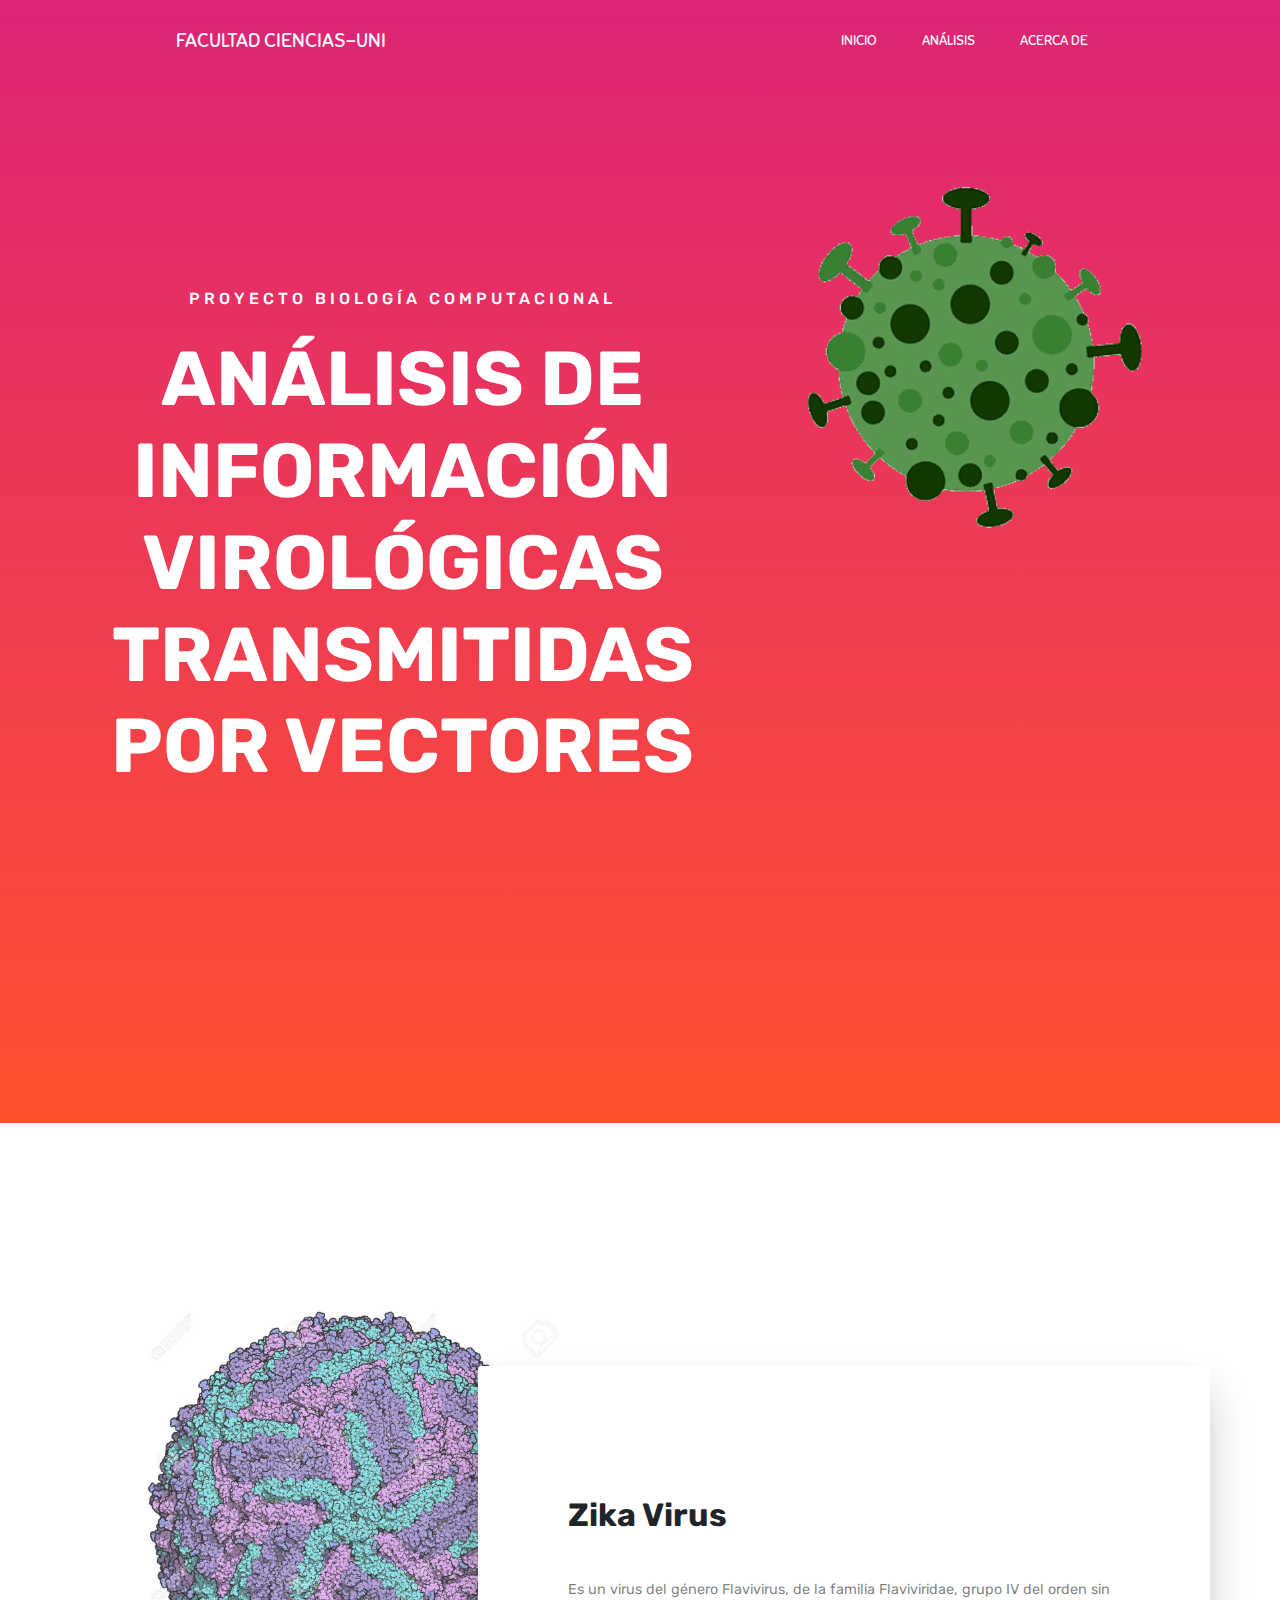
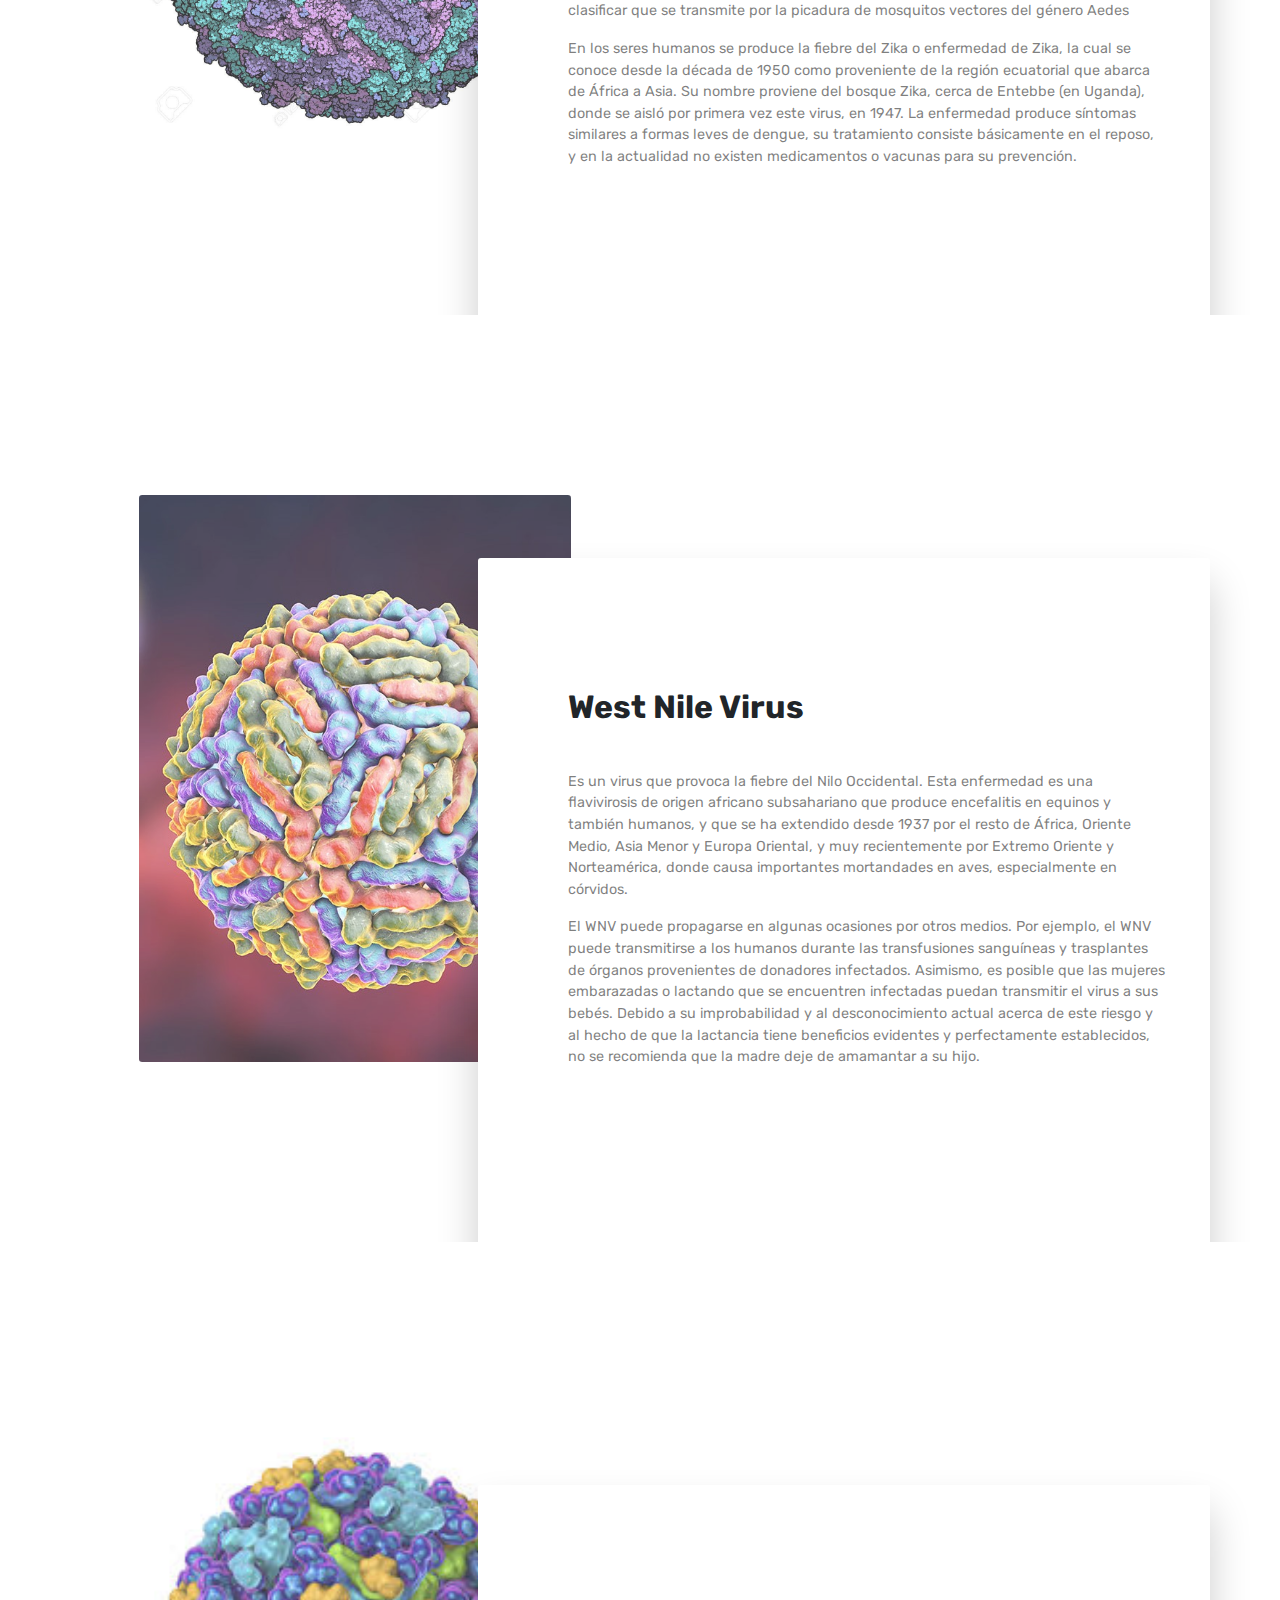
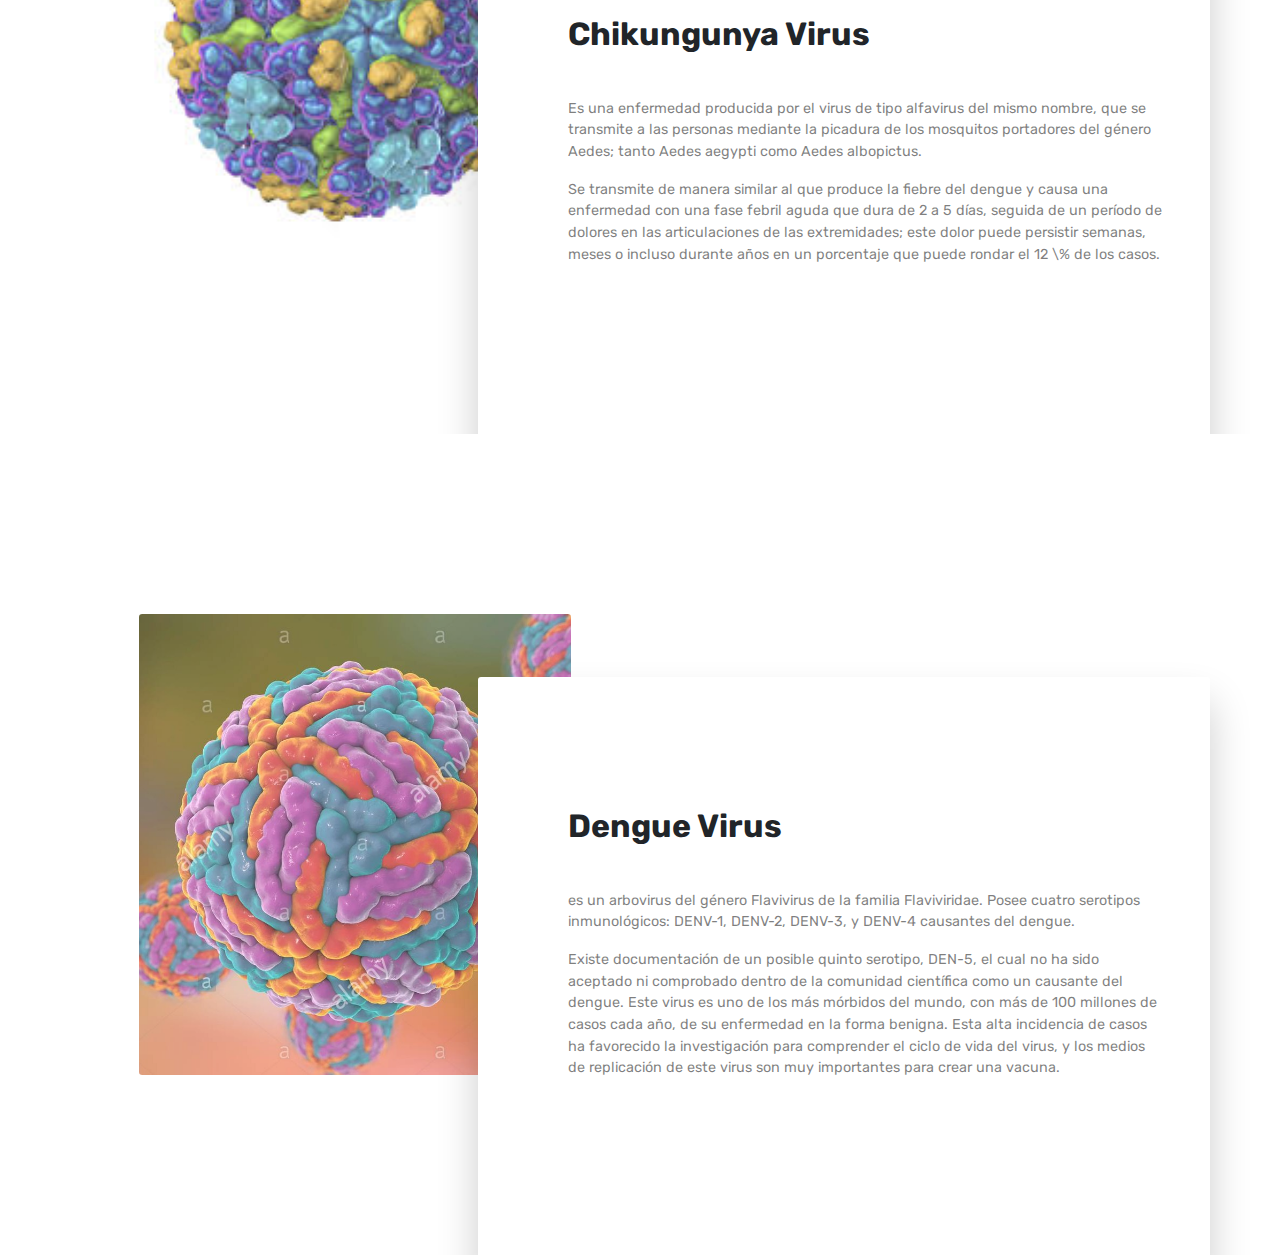
<file: src/Index.html>
<!DOCTYPE html>
<html lang="en">

<head>
  <meta charset="UTF-8" />
  <meta name="viewport" content="width=device-width, initial-scale=1.0" />
  <meta http-equiv="X-UA-Compatible" content="ie=edge" />
  <title>INICIO</title>

  <link rel="stylesheet" href="https://stackpath.bootstrapcdn.com/bootstrap/4.3.1/css/bootstrap.min.css"
    integrity="sha384-ggOyR0iXCbMQv3Xipma34MD+dH/1fQ784/j6cY/iJTQUOhcWr7x9JvoRxT2MZw1T" crossorigin="anonymous" />
  <link rel="stylesheet" href="https://use.fontawesome.com/releases/v5.7.2/css/all.css"
    integrity="sha384-fnmOCqbTlWIlj8LyTjo7mOUStjsKC4pOpQbqyi7RrhN7udi9RwhKkMHpvLbHG9Sr" crossorigin="anonymous">
  <link rel="stylesheet" href="./Style.css" />
</head>

<body>
  <header>
    <div class="container-fluid p-0">
      <nav class="navbar navbar-expand-lg">
        <a class="navbar-brand" href="#">
          <i class="fas fa-book-reader fa-2x mx-3"></i>FACULTAD CIENCIAS-UNI</a>
        <button class="navbar-toggler" type="button" data-toggle="collapse" data-target="#navbarNav"
          aria-controls="navbarNav" aria-expanded="false" aria-label="Toggle navigation">
          <i class="fas fa-align-right text-light"></i>
        </button>
        <div class="collapse navbar-collapse" id="navbarNav">
          <div class="mr-auto"></div>
          <ul class="navbar-nav">
            <li class="nav-item active">
              <a class="nav-link" href="#">INICIO
                <span class="sr-only">(current)</span>
              </a>
            </li>

            <li class="nav-item dropdown">
              <div class="dropdown">
                <a href="#" class="nav-link">ANÁLISIS</a>
                <div class="dropdown-content">
                  <a href="#">Proteinas</a>
                  <a href="#">Árbol Filogenético</a>
                </div>
              </div>
            </li>
            <li class="nav-item">
              <a class="nav-link" href="#">ACERCA DE</a>
            </li>
          </ul>
        </div>
      </nav>
    </div>
    <div class="container text-center">
      <div class="row">
        <div class="col-md-7 col-sm-12  text-white">
          <h6>PROYECTO BIOLOGÍA COMPUTACIONAL</h6>
          <h1>ANÁLISIS DE INFORMACIÓN VIROLÓGICAS TRANSMITIDAS POR VECTORES</h1>

        </div>
        <div class="col-md-5 col-sm-12  h-25">
          <img src="../assets/virus.png" alt="Virus" />
        </div>
      </div>
    </div>
  </header>
  <main>
    <section class="section-1">
      <div class="container text-center">
        <div class="row">
          <div class="col-md-6 col-12">
            <div class="pray">
              <img src="../assets/zika.jpg" alt="Pray" class="" />
            </div>
          </div>
          <div class="col-md-6 col-12">
            <div class="panel text-left">
              <h1>Zika Virus</h1>
              <p class="pt-4">
                Es un virus del género Flavivirus, de la familia Flaviviridae, grupo IV del orden
                sin clasificar que se transmite por la picadura de mosquitos vectores del género Aedes
              </p>
              <p>
                En los seres humanos se produce la fiebre del Zika o enfermedad de Zika, la cual se
                conoce desde la década de 1950 como proveniente de la región ecuatorial que abarca de
                África a Asia. Su nombre proviene del bosque Zika, cerca de Entebbe (en Uganda), donde
                se aisló por primera vez este virus, en 1947.
                La enfermedad produce síntomas similares a formas leves de dengue, su tratamiento
                consiste básicamente en el reposo, y en la actualidad no existen medicamentos o vacunas
                para su prevención.
              </p>
            </div>
          </div>
        </div>
      </div>
    </section>
    <section class="section-1">
      <div class="container text-center">
        <div class="row">
          <div class="col-md-6 col-12">
            <div class="pray">
              <img src="../assets/wnv_virus.jpg" alt="Pray" class="" />
            </div>
          </div>
          <div class="col-md-6 col-12">
            <div class="panel text-left">
              <h1>West Nile Virus</h1>
              <p class="pt-4">
                Es un virus que provoca la fiebre del Nilo Occidental. Esta enfermedad es una flavivirosis
                de origen africano subsahariano que produce encefalitis en equinos y también humanos,
                y que se ha extendido desde 1937 por el resto de África, Oriente Medio, Asia Menor y Europa
                Oriental, y muy recientemente por Extremo Oriente y Norteamérica, donde causa importantes
                mortandades en aves, especialmente en córvidos.
              </p>
              <p>
                El WNV puede propagarse en algunas ocasiones por otros medios. Por ejemplo, el WNV puede transmitirse a
                los humanos durante las transfusiones sanguíneas y trasplantes de órganos provenientes de donadores
                infectados. Asimismo, es posible que las mujeres embarazadas o lactando que se encuentren infectadas
                puedan transmitir el virus a sus bebés. Debido a su improbabilidad y al desconocimiento actual acerca de
                este riesgo y al hecho de que la lactancia tiene beneficios evidentes y perfectamente establecidos, no
                se recomienda que la madre deje de amamantar a su hijo.
              </p>
            </div>
          </div>
        </div>
      </div>
    </section>
    <section class="section-1">
      <div class="container text-center">
        <div class="row">
          <div class="col-md-6 col-12">
            <div class="pray">
              <img src="../assets/chikungunya.jpg" alt="Pray" class="" />
            </div>
          </div>
          <div class="col-md-6 col-12">
            <div class="panel text-left">
              <h1>Chikungunya Virus</h1>
              <p class="pt-4">
                Es una enfermedad producida por el virus de tipo alfavirus del mismo nombre, que se transmite a las
                personas mediante la picadura de los mosquitos portadores del género Aedes; tanto Aedes aegypti como
                Aedes albopictus.
              </p>
              <p>
                Se transmite de manera similar al que produce la fiebre del dengue y causa una enfermedad con una fase
                febril aguda que dura de 2 a 5 días, seguida de un período de dolores en las articulaciones de las
                extremidades; este dolor puede persistir semanas, meses o incluso durante años en un porcentaje que
                puede rondar el 12 \% de los casos.
              </p>
            </div>
          </div>
        </div>
      </div>
    </section>
    <section class="section-1">
      <div class="container text-center">
        <div class="row">
          <div class="col-md-6 col-12">
            <div class="pray">
              <img src="../assets/Dengue.jpg" alt="Pray" class="" />
            </div>
          </div>
          <div class="col-md-6 col-12">
            <div class="panel text-left">
              <h1>Dengue Virus</h1>
              <p class="pt-4">
                es un arbovirus del género Flavivirus de la familia Flaviviridae. Posee cuatro serotipos inmunológicos:
                DENV-1, DENV-2, DENV-3, y DENV-4 causantes del dengue.
              </p>
              <p>
                Existe documentación de un posible quinto serotipo, DEN-5, el cual no ha sido aceptado ni comprobado
                dentro de la comunidad científica como un causante del dengue. Este virus es uno de los más mórbidos del
                mundo, con más de 100 millones de casos cada año, de su enfermedad en la forma benigna. Esta alta
                incidencia de casos ha favorecido la investigación para comprender el ciclo de vida del virus, y los
                medios de replicación de este virus son muy importantes para crear una vacuna.
              </p>
            </div>
          </div>
        </div>
      </div>
    </section>

  </main>


  <script src="https://cdnjs.cloudflare.com/ajax/libs/jquery/3.3.1/jquery.min.js"></script>
  <script src="https://cdnjs.cloudflare.com/ajax/libs/popper.js/1.14.7/umd/popper.min.js"
    integrity="sha384-UO2eT0CpHqdSJQ6hJty5KVphtPhzWj9WO1clHTMGa3JDZwrnQq4sF86dIHNDz0W1" crossorigin="anonymous">
  </script>
  <script src="https://stackpath.bootstrapcdn.com/bootstrap/4.3.1/js/bootstrap.min.js"
    integrity="sha384-JjSmVgyd0p3pXB1rRibZUAYoIIy6OrQ6VrjIEaFf/nJGzIxFDsf4x0xIM+B07jRM" crossorigin="anonymous">
  </script>
</body>

</html>
</file>
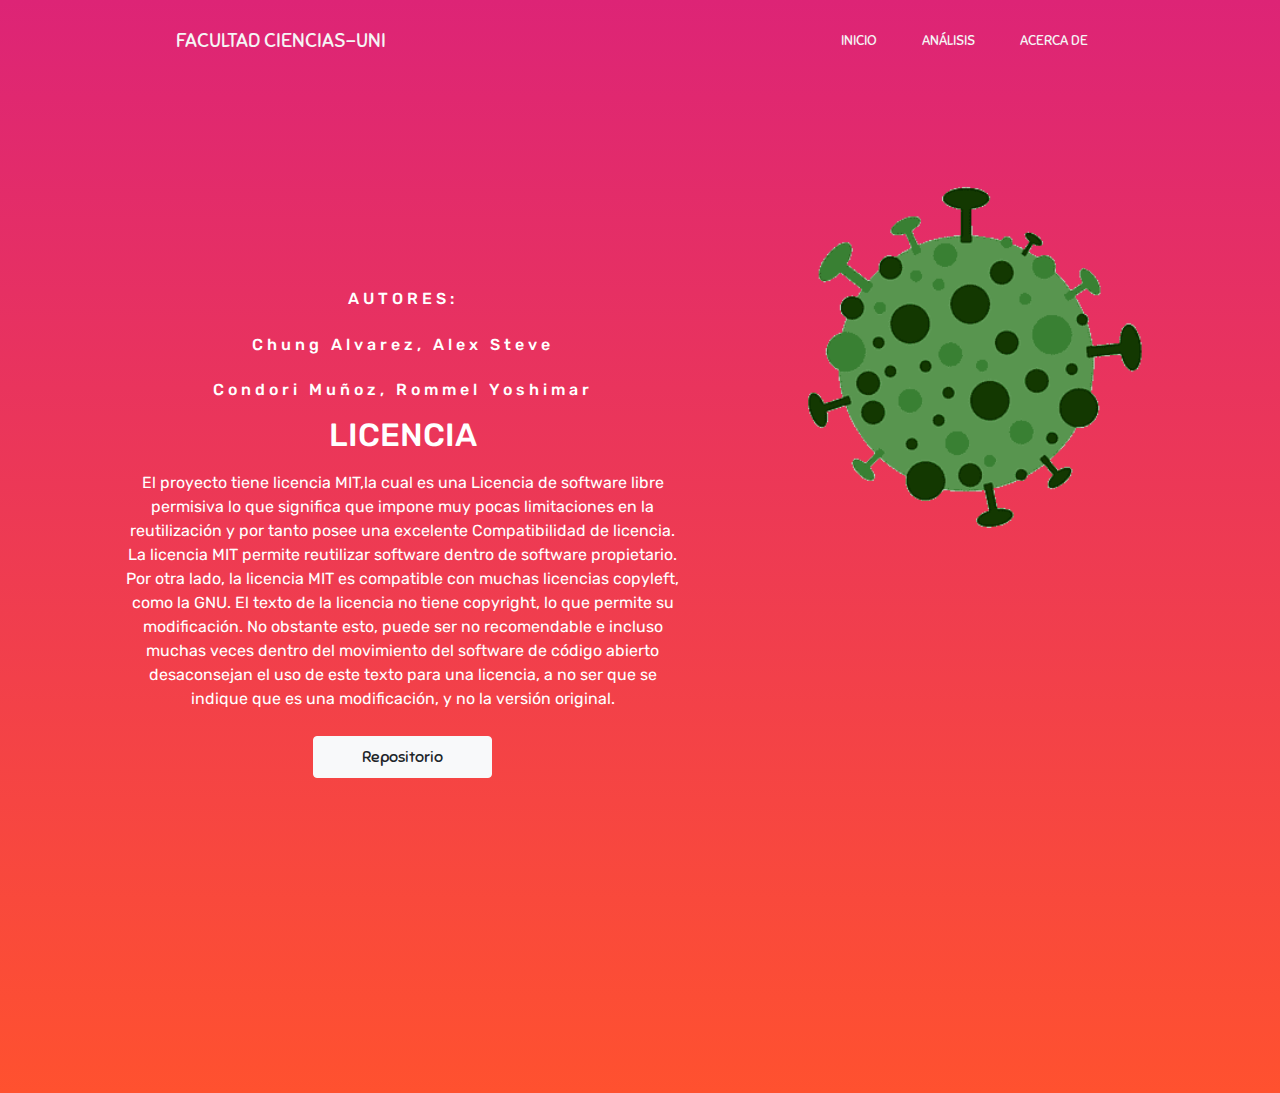
<file: src/about.html>
<!DOCTYPE html>
<html lang="en">

<head>
    <meta charset="UTF-8" />
    <meta name="viewport" content="width=device-width, initial-scale=1.0" />
    <meta http-equiv="X-UA-Compatible" content="ie=edge" />
    <title>ACERCA DE</title>

    <link rel="stylesheet" href="https://stackpath.bootstrapcdn.com/bootstrap/4.3.1/css/bootstrap.min.css"
        integrity="sha384-ggOyR0iXCbMQv3Xipma34MD+dH/1fQ784/j6cY/iJTQUOhcWr7x9JvoRxT2MZw1T" crossorigin="anonymous" />
    <link rel="stylesheet" href="https://use.fontawesome.com/releases/v5.7.2/css/all.css"
        integrity="sha384-fnmOCqbTlWIlj8LyTjo7mOUStjsKC4pOpQbqyi7RrhN7udi9RwhKkMHpvLbHG9Sr" crossorigin="anonymous">
    <link rel="stylesheet" href="./Style.css" />
</head>

<body>
    <header>
        <div class="container-fluid p-0">
            <nav class="navbar navbar-expand-lg">
                <a class="navbar-brand" href="#">
                    <i class="fas fa-book-reader fa-2x mx-3"></i>FACULTAD CIENCIAS-UNI</a>
                <button class="navbar-toggler" type="button" data-toggle="collapse" data-target="#navbarNav"
                    aria-controls="navbarNav" aria-expanded="false" aria-label="Toggle navigation">
                    <i class="fas fa-align-right text-light"></i>
                </button>
                <div class="collapse navbar-collapse" id="navbarNav">
                    <div class="mr-auto"></div>
                    <ul class="navbar-nav">
                        <li class="nav-item active">
                            <a class="nav-link" href="#">INICIO
                                <span class="sr-only">(current)</span>
                            </a>
                        </li>

                        <li class="nav-item dropdown">
                            <div class="dropdown">
                                <a href="#" class="nav-link">ANÁLISIS</a>
                                <div class="dropdown-content">
                                    <a href="#">Proteinas</a>
                                    <a href="#">Árbol Filogenético</a>
                                </div>
                            </div>
                        </li>
                        <li class="nav-item">
                            <a class="nav-link" href="#">ACERCA DE</a>
                        </li>
                    </ul>
                </div>
            </nav>
        </div>
        <div class="container text-center">
            <div class="row">
                <div class="col-md-7 col-sm-12  text-white">
                    <h6>AUTORES: </h6>
                    <h6>Chung Alvarez, Alex Steve</h6>
                    <h6>Condori Muñoz, Rommel Yoshimar</h6>
                    <h2>LICENCIA</h2>
                    <p>
                        El proyecto tiene licencia MIT,la cual es una Licencia de software libre permisiva lo que
                        significa que impone muy pocas limitaciones en la reutilización y por tanto posee una excelente
                        Compatibilidad de licencia. La licencia MIT permite reutilizar software dentro de software
                        propietario.
                        Por otra lado, la licencia MIT es compatible con muchas licencias copyleft, como la GNU.
                        El texto de la licencia no tiene copyright, lo que permite su modificación. No obstante esto,
                        puede ser no recomendable e incluso muchas veces dentro del movimiento del software de código
                        abierto desaconsejan el uso de este texto para una licencia, a no ser que se indique que es una
                        modificación, y no la versión original.
                    </p>

                    <a class="btn btn-light px-5 py-2 primary-btn"
                        href="https://github.com/AlexChungA/CC471-Biolog-aComputacional-Proyecto">Repositorio</a>

                </div>
                <div class="col-md-5 col-sm-12  h-25">
                    <img src="../assets/virus.png" alt="Book" />
                </div>
            </div>
        </div>
    </header>

    <script src="https://cdnjs.cloudflare.com/ajax/libs/jquery/3.3.1/jquery.min.js"></script>
    <script src="https://cdnjs.cloudflare.com/ajax/libs/popper.js/1.14.7/umd/popper.min.js"
        integrity="sha384-UO2eT0CpHqdSJQ6hJty5KVphtPhzWj9WO1clHTMGa3JDZwrnQq4sF86dIHNDz0W1" crossorigin="anonymous">
    </script>
    <script src="https://stackpath.bootstrapcdn.com/bootstrap/4.3.1/js/bootstrap.min.js"
        integrity="sha384-JjSmVgyd0p3pXB1rRibZUAYoIIy6OrQ6VrjIEaFf/nJGzIxFDsf4x0xIM+B07jRM" crossorigin="anonymous">
    </script>
</body>

</html>
</file>
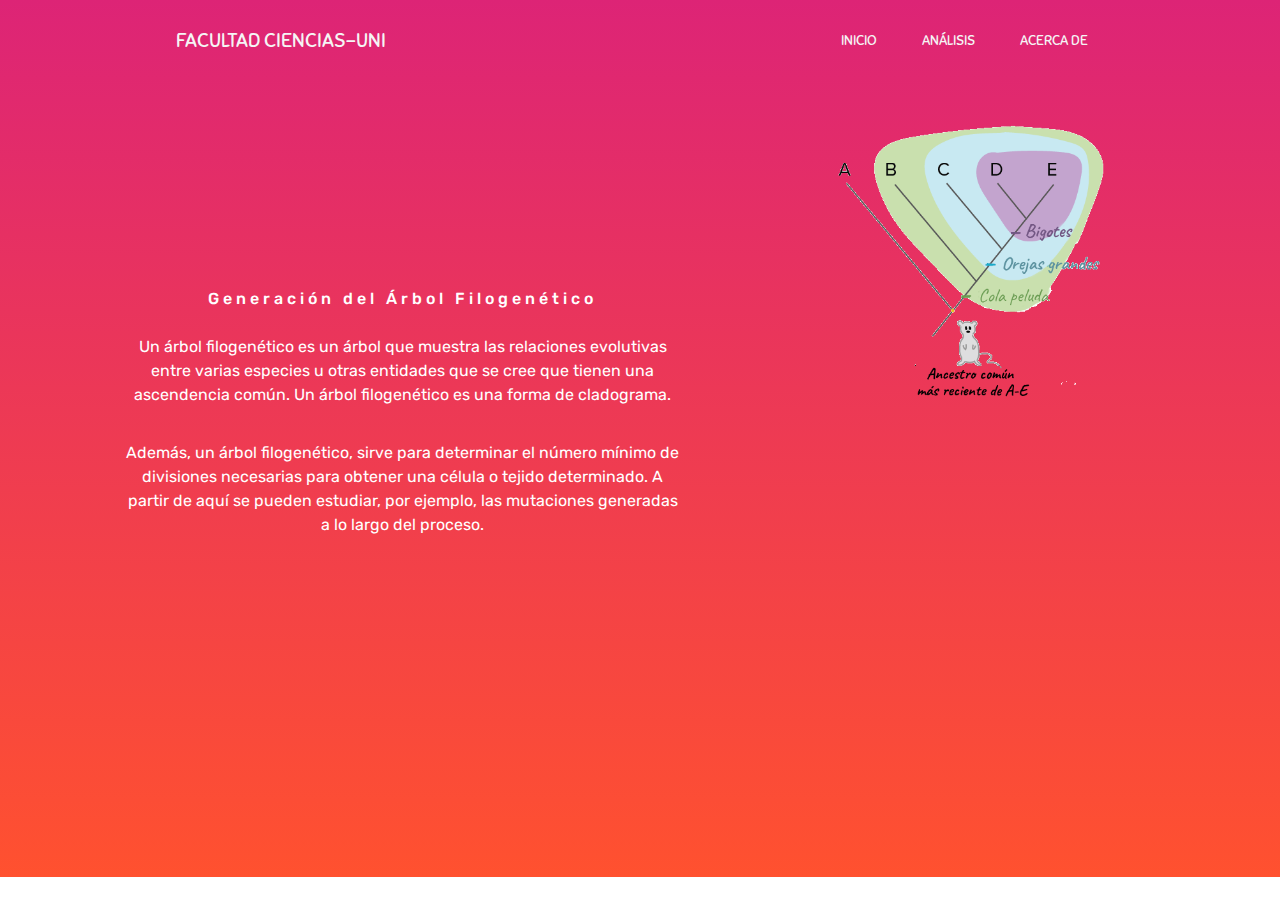
<file: src/analisis_arbol.html>
<!DOCTYPE html>
<html lang="en">

<head>
    <meta charset="UTF-8" />
    <meta name="viewport" content="width=device-width, initial-scale=1.0" />
    <meta http-equiv="X-UA-Compatible" content="ie=edge" />
    <title>ANÁLISIS ARBOL FILOGENÉTICO</title>

    <link rel="stylesheet" href="https://stackpath.bootstrapcdn.com/bootstrap/4.3.1/css/bootstrap.min.css"
        integrity="sha384-ggOyR0iXCbMQv3Xipma34MD+dH/1fQ784/j6cY/iJTQUOhcWr7x9JvoRxT2MZw1T" crossorigin="anonymous" />
    <link rel="stylesheet" href="https://use.fontawesome.com/releases/v5.7.2/css/all.css"
        integrity="sha384-fnmOCqbTlWIlj8LyTjo7mOUStjsKC4pOpQbqyi7RrhN7udi9RwhKkMHpvLbHG9Sr" crossorigin="anonymous">
    <link rel="stylesheet" href="./Style.css" />
</head>

<body>
    <header>
        <div class="container-fluid p-0">
            <nav class="navbar navbar-expand-lg">
                <a class="navbar-brand" href="#">
                    <i class="fas fa-book-reader fa-2x mx-3"></i>FACULTAD CIENCIAS-UNI</a>
                <button class="navbar-toggler" type="button" data-toggle="collapse" data-target="#navbarNav"
                    aria-controls="navbarNav" aria-expanded="false" aria-label="Toggle navigation">
                    <i class="fas fa-align-right text-light"></i>
                </button>
                <div class="collapse navbar-collapse" id="navbarNav">
                    <div class="mr-auto"></div>
                    <ul class="navbar-nav">
                        <li class="nav-item active">
                            <a class="nav-link" href="#">INICIO
                                <span class="sr-only">(current)</span>
                            </a>
                        </li>

                        <li class="nav-item dropdown">
                            <div class="dropdown">
                                <a href="#" class="nav-link">ANÁLISIS</a>
                                <div class="dropdown-content">
                                    <a href="#">Proteinas</a>
                                    <a href="#">Árbol Filogenético</a>
                                </div>
                            </div>
                        </li>
                        <li class="nav-item">
                            <a class="nav-link" href="#">ACERCA DE</a>
                        </li>
                    </ul>
                </div>
            </nav>
        </div>
        <div class="container text-center">
            <div class="row">
                <div class="col-md-7 col-sm-12  text-white">
                    <h6>Generación del Árbol Filogenético </h6>
                    <p>
                        Un árbol filogenético es un árbol que muestra las relaciones evolutivas entre varias especies u
                        otras entidades que se cree que tienen una ascendencia común. Un árbol filogenético es una forma
                        de cladograma.
                    </p>
                    <p>
                        Además, un árbol filogenético, sirve para determinar el número mínimo de divisiones necesarias
                        para obtener una célula o tejido determinado. A partir de aquí se pueden estudiar, por ejemplo,
                        las mutaciones generadas a lo largo del proceso.
                    </p>

                </div>
                <div class="col-md-5 col-sm-12  h-25">
                    <img src="../assets/arbol_filogenetico.png" alt="Book" />
                </div>
            </div>
        </div>
    </header>


    <script src="https://cdnjs.cloudflare.com/ajax/libs/jquery/3.3.1/jquery.min.js"></script>
    <script src="https://cdnjs.cloudflare.com/ajax/libs/popper.js/1.14.7/umd/popper.min.js"
        integrity="sha384-UO2eT0CpHqdSJQ6hJty5KVphtPhzWj9WO1clHTMGa3JDZwrnQq4sF86dIHNDz0W1" crossorigin="anonymous">
        </script>
    <script src="https://stackpath.bootstrapcdn.com/bootstrap/4.3.1/js/bootstrap.min.js"
        integrity="sha384-JjSmVgyd0p3pXB1rRibZUAYoIIy6OrQ6VrjIEaFf/nJGzIxFDsf4x0xIM+B07jRM" crossorigin="anonymous">
        </script>
</body>

</html>
</file>
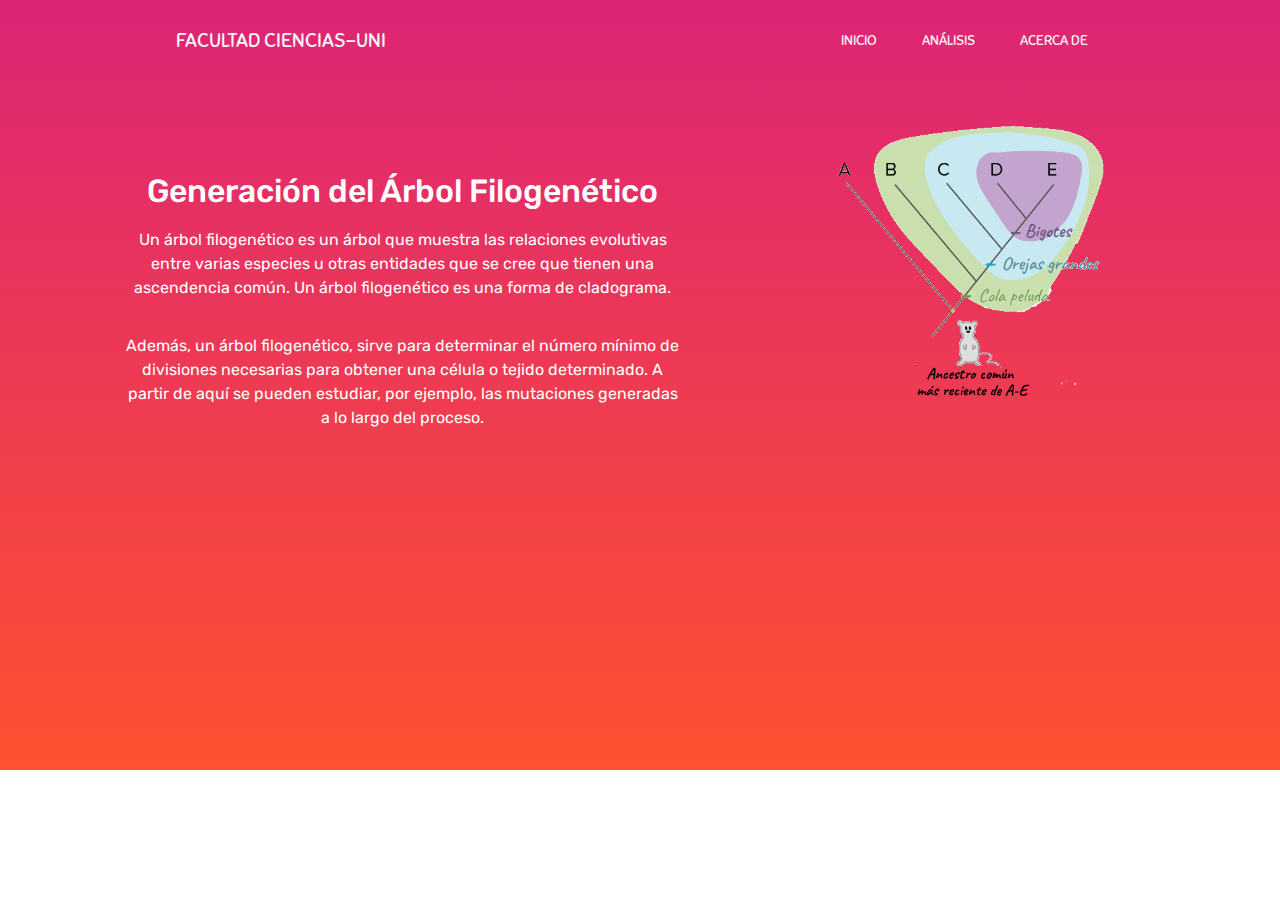
<file: 2da presentacion/src/analisis_arbol.html>
<!DOCTYPE html>
<html lang="en">

<head>
    <meta charset="UTF-8" />
    <meta name="viewport" content="width=device-width, initial-scale=1.0" />
    <meta http-equiv="X-UA-Compatible" content="ie=edge" />
    <title>ANÁLISIS ARBOL FILOGENÉTICO</title>

    <link rel="stylesheet" href="https://stackpath.bootstrapcdn.com/bootstrap/4.3.1/css/bootstrap.min.css"
        integrity="sha384-ggOyR0iXCbMQv3Xipma34MD+dH/1fQ784/j6cY/iJTQUOhcWr7x9JvoRxT2MZw1T" crossorigin="anonymous" />
    <link rel="stylesheet" href="https://use.fontawesome.com/releases/v5.7.2/css/all.css"
        integrity="sha384-fnmOCqbTlWIlj8LyTjo7mOUStjsKC4pOpQbqyi7RrhN7udi9RwhKkMHpvLbHG9Sr" crossorigin="anonymous">
    <link rel="stylesheet" href="./Style.css" />
</head>

<body>
    <header>
        <div class="container-fluid p-0">
            <nav class="navbar navbar-expand-lg">
                <a class="navbar-brand" href="#">
                    <i class="fas fa-book-reader fa-2x mx-3"></i>FACULTAD CIENCIAS-UNI</a>
                <button class="navbar-toggler" type="button" data-toggle="collapse" data-target="#navbarNav"
                    aria-controls="navbarNav" aria-expanded="false" aria-label="Toggle navigation">
                    <i class="fas fa-align-right text-light"></i>
                </button>
                <div class="collapse navbar-collapse" id="navbarNav">
                    <div class="mr-auto"></div>
                    <ul class="navbar-nav">
                        <li class="nav-item active">
                            <a class="nav-link" href="#">INICIO
                                <span class="sr-only">(current)</span>
                            </a>
                        </li>

                        <li class="nav-item dropdown">
                            <div class="dropdown">
                                <a href="#" class="nav-link">ANÁLISIS</a>
                                <div class="dropdown-content">
                                    <a href="#">Proteinas</a>
                                    <a href="#">Árbol Filogenético</a>
                                </div>
                            </div>
                        </li>
                        <li class="nav-item">
                            <a class="nav-link" href="#">ACERCA DE</a>
                        </li>
                    </ul>
                </div>
            </nav>
        </div>
        <div class="container text-center">
            <div class="row">
                <div class="col-md-7 col-sm-12  text-white">
                    <h2>Generación del Árbol Filogenético </h2>
                    <p>
                        Un árbol filogenético es un árbol que muestra las relaciones evolutivas entre varias especies u
                        otras entidades que se cree que tienen una ascendencia común. Un árbol filogenético es una forma
                        de cladograma.
                    </p>
                    <p>
                        Además, un árbol filogenético, sirve para determinar el número mínimo de divisiones necesarias
                        para obtener una célula o tejido determinado. A partir de aquí se pueden estudiar, por ejemplo,
                        las mutaciones generadas a lo largo del proceso.
                    </p>

                </div>
                <div class="col-md-5 col-sm-12  h-25">
                    <img src="../assets/arbol_filogenetico.png" alt="Book" />
                </div>
            </div>
        </div>
    </header>


    <script src="https://cdnjs.cloudflare.com/ajax/libs/jquery/3.3.1/jquery.min.js"></script>
    <script src="https://cdnjs.cloudflare.com/ajax/libs/popper.js/1.14.7/umd/popper.min.js"
        integrity="sha384-UO2eT0CpHqdSJQ6hJty5KVphtPhzWj9WO1clHTMGa3JDZwrnQq4sF86dIHNDz0W1" crossorigin="anonymous">
    </script>
    <script src="https://stackpath.bootstrapcdn.com/bootstrap/4.3.1/js/bootstrap.min.js"
        integrity="sha384-JjSmVgyd0p3pXB1rRibZUAYoIIy6OrQ6VrjIEaFf/nJGzIxFDsf4x0xIM+B07jRM" crossorigin="anonymous">
    </script>
</body>

</html>
</file>
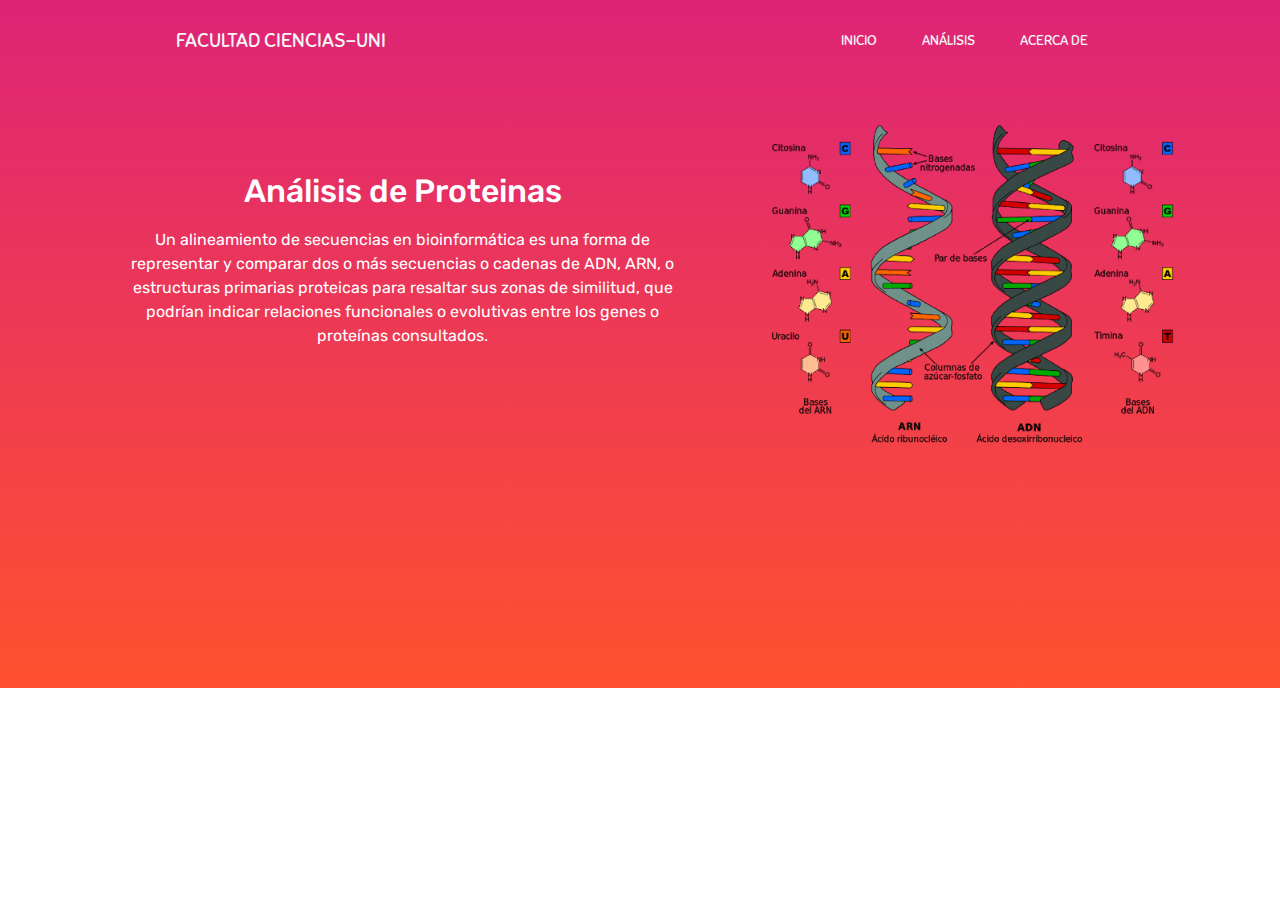
<file: 2da presentacion/src/analisis_prot.html>
<!DOCTYPE html>
<html lang="en">

<head>
    <meta charset="UTF-8" />
    <meta name="viewport" content="width=device-width, initial-scale=1.0" />
    <meta http-equiv="X-UA-Compatible" content="ie=edge" />
    <title>ANÁLISIS PROTEINAS</title>

    <link rel="stylesheet" href="https://stackpath.bootstrapcdn.com/bootstrap/4.3.1/css/bootstrap.min.css"
        integrity="sha384-ggOyR0iXCbMQv3Xipma34MD+dH/1fQ784/j6cY/iJTQUOhcWr7x9JvoRxT2MZw1T" crossorigin="anonymous" />
    <link rel="stylesheet" href="https://use.fontawesome.com/releases/v5.7.2/css/all.css"
        integrity="sha384-fnmOCqbTlWIlj8LyTjo7mOUStjsKC4pOpQbqyi7RrhN7udi9RwhKkMHpvLbHG9Sr" crossorigin="anonymous">
    <link rel="stylesheet" href="./Style.css" />
</head>

<body>
    <header>
        <div class="container-fluid p-0">
            <nav class="navbar navbar-expand-lg">
                <a class="navbar-brand" href="#">
                    <i class="fas fa-book-reader fa-2x mx-3"></i>FACULTAD CIENCIAS-UNI</a>
                <button class="navbar-toggler" type="button" data-toggle="collapse" data-target="#navbarNav"
                    aria-controls="navbarNav" aria-expanded="false" aria-label="Toggle navigation">
                    <i class="fas fa-align-right text-light"></i>
                </button>
                <div class="collapse navbar-collapse" id="navbarNav">
                    <div class="mr-auto"></div>
                    <ul class="navbar-nav">
                        <li class="nav-item active">
                            <a class="nav-link" href="#">INICIO
                                <span class="sr-only">(current)</span>
                            </a>
                        </li>

                        <li class="nav-item dropdown">
                            <div class="dropdown">
                                <a href="#" class="nav-link">ANÁLISIS</a>
                                <div class="dropdown-content">
                                    <a href="#">Proteinas</a>
                                    <a href="#">Árbol Filogenético</a>
                                </div>
                            </div>
                        </li>
                        <li class="nav-item">
                            <a class="nav-link" href="#">ACERCA DE</a>
                        </li>
                    </ul>
                </div>
            </nav>
        </div>
        <div class="container text-center">
            <div class="row">
                <div class="col-md-7 col-sm-12  text-white">
                    <h2>Análisis de Proteinas </h2>
                    <p>
                        Un alineamiento de secuencias en bioinformática es una forma de representar y comparar dos o más
                        secuencias o cadenas de ADN, ARN, o estructuras primarias proteicas para resaltar sus zonas de
                        similitud, que podrían indicar relaciones funcionales o evolutivas entre los genes o proteínas
                        consultados.
                    </p>

                </div>
                <div class="col-md-5 col-sm-12  h-25">
                    <img src="../assets/seq_alignment.png" alt="Book" />
                </div>
            </div>
        </div>
    </header>


    <script src="https://cdnjs.cloudflare.com/ajax/libs/jquery/3.3.1/jquery.min.js"></script>
    <script src="https://cdnjs.cloudflare.com/ajax/libs/popper.js/1.14.7/umd/popper.min.js"
        integrity="sha384-UO2eT0CpHqdSJQ6hJty5KVphtPhzWj9WO1clHTMGa3JDZwrnQq4sF86dIHNDz0W1" crossorigin="anonymous">
    </script>
    <script src="https://stackpath.bootstrapcdn.com/bootstrap/4.3.1/js/bootstrap.min.js"
        integrity="sha384-JjSmVgyd0p3pXB1rRibZUAYoIIy6OrQ6VrjIEaFf/nJGzIxFDsf4x0xIM+B07jRM" crossorigin="anonymous">
    </script>
</body>

</html>
</file>
<file: src/Style.css>
@import url("https://fonts.googleapis.com/css?family=Acme|Lobster|Patua+One|Rubik|Sniglet");

* {
  box-sizing: border-box;
}

header,
section {
  overflow-x: hidden;
}

:root {
  --Sniglet-font: "Sniglet", cursive;
  --Rubik: "Rubik", cursive;
  --Patua: "Patua One", cursive;
  --Lobster: "lobster", cursive;
  --light-black: #2e2c2caf;
  --bggradient: linear-gradient(to bottom, #dd2476, #ff512f);
  --light-gray: rgba(255, 255, 255, 0.877);
}

header a {
  font-family: var(--Sniglet-font);
  font-size: 0.9em;
  color: whitesmoke;
}

.dropdown-content {
  display: none;
  position: absolute;
  background-color: #dd3b84;
  min-width: 160px;
  box-shadow: 0px 2px 15px 0px rgba(0, 0, 0, 0.2);
  z-index: 1;
}

.dropdown-content a {
  color: whitesmoke;
  padding: 12px 16px;
  text-decoration: none;
  display: block;
}

.dropdown-content a:hover {
  background-color: #dd2477;
  color: black;
}

.dropdown:hover .dropdown-content {
  display: block;
}

header .nav-item:last-child {
  padding-right: 10.5em;
}

header .nav-item {
  padding: 0.9em;
}

header .navbar-brand {
  padding-left: 8rem;
}

header .nav-link:hover {
  color: black;
}

header .row .col-md-7 {
  padding: 22vmin 1vmin;
  padding-bottom: 35vmin;
}

header .row .col-md-5 {
  padding: 4.2vmin 1vmin;
}

header .row .col-md-5 img {
  width: 90%;
}

header {
  background: #ff512f;
  /* fallback for old browsers */
  background: var(--bggradient);
}

header .container .col-md-7 {
  font-family: "Rubik", sans-serif;
}

header .container .col-md-7 h6 {
  padding: 1vmin;
  letter-spacing: 4px;
}

header .container .col-md-7 h1 {
  font-size: 8.5vmin;
  font-weight: bold;
  padding: 0.1em 0em;
}

header .container .col-md-7 p {
  padding: 1vmin 5vmin;
}


/********** section 1 **************/

.section-1 {
  padding: 20vmin 0vmin;
}

.section-1 .row .col-md-6 .pray img {
  opacity: 0.8;
  width: 80%;
  border-radius: 0.2em;
}

.section-1 .row .col-md-6:last-child {
  position: relative;
}

.section-1 .row .col-md-6 .panel {
  position: absolute;
  top: 7vmin;
  left: -18vmin;
  background: white;
  border-radius: 3px;
  text-align: left;
  padding: 13vmin 5vmin 20vmin 10vmin;
  box-shadow: 0px 25px 42px rgba(0, 0, 0, 0.2);
  font-family: var(--Rubik);
  z-index: 1;
}

.section-1 .row .col-md-6 .panel h1 {
  font-weight: bold;
  padding: 0.4em 0;
  font-size: 2em;
}

.section-1 .row .col-md-6 .panel p {
  font-size: 0.9em;
  color: rgba(0, 0, 0, 0.5);
}
</file>
<file: 2da presentacion/src/Style.css>
@import url("https://fonts.googleapis.com/css?family=Acme|Lobster|Patua+One|Rubik|Sniglet");

* {
  box-sizing: border-box;
}

header,
section {
  overflow-x: hidden;
}

:root {
  --Sniglet-font: "Sniglet", cursive;
  --Rubik: "Rubik", cursive;
  --Patua: "Patua One", cursive;
  --Lobster: "lobster", cursive;
  --light-black: #2e2c2caf;
  --bggradient: linear-gradient(to bottom, #dd2476, #ff512f);
  --light-gray: rgba(255, 255, 255, 0.877);
}

header a {
  font-family: var(--Sniglet-font);
  font-size: 0.9em;
  color: whitesmoke;
}

.dropdown-content {
  display: none;
  position: absolute;
  background-color: #dd3b84;
  min-width: 160px;
  box-shadow: 0px 2px 15px 0px rgba(0, 0, 0, 0.2);
  z-index: 1;
}

.dropdown-content a {
  color: whitesmoke;
  padding: 12px 16px;
  text-decoration: none;
  display: block;
}

.dropdown-content a:hover {
  background-color: #dd2477;
  color: black;
}

.dropdown:hover .dropdown-content {
  display: block;
}

header .nav-item:last-child {
  padding-right: 10.5em;
}

header .nav-item {
  padding: 0.9em;
}

header .navbar-brand {
  padding-left: 8rem;
}

header .nav-link:hover {
  color: black;
}

header .row .col-md-7 {
  padding: 10vmin 1vmin;
  padding-bottom: 35vmin;
}

header .row .col-md-5 {
  padding: 4.2vmin 1vmin;
}

header .row .col-md-5 img {
  width: 90%;
}

header {
  background: #ff512f;
  /* fallback for old browsers */
  background: var(--bggradient);
}

header .container .col-md-7 {
  font-family: "Rubik", sans-serif;
}

header .container .col-md-7 h6 {
  padding: 1vmin;
  letter-spacing: 4px;
}

header .container .col-md-7 h1 {
  font-size: 8.5vmin;
  font-weight: bold;
  padding: 0.1em 0em;
}

header .container .col-md-7 p {
  padding: 1vmin 5vmin;
}


/********** section 1 **************/

.section-1 {
  padding: 20vmin 0vmin;
}

.section-1 .row .col-md-6 .pray img {
  opacity: 0.8;
  width: 80%;
  border-radius: 0.2em;
}

.section-1 .row .col-md-6:last-child {
  position: relative;
}

.section-1 .row .col-md-6 .panel {
  position: absolute;
  top: 7vmin;
  left: -18vmin;
  background: white;
  border-radius: 3px;
  text-align: left;
  padding: 13vmin 5vmin 20vmin 10vmin;
  box-shadow: 0px 25px 42px rgba(0, 0, 0, 0.2);
  font-family: var(--Rubik);
  z-index: 1;
}

.section-1 .row .col-md-6 .panel h1 {
  font-weight: bold;
  padding: 0.4em 0;
  font-size: 2em;
}

.section-1 .row .col-md-6 .panel p {
  font-size: 0.9em;
  color: rgba(0, 0, 0, 0.5);
}
</file>
